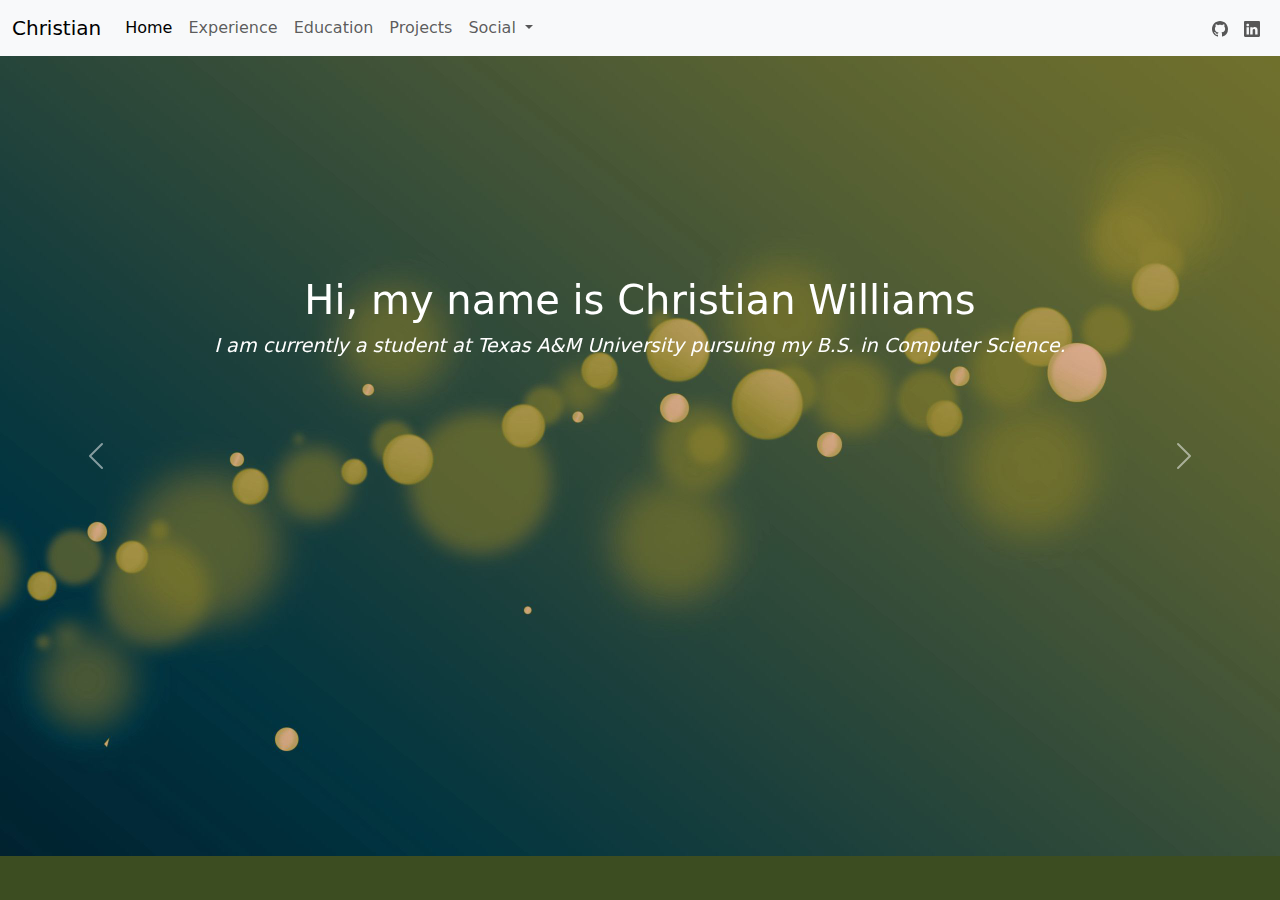
<file: view/index.html>
<!DOCTYPE html>
<html lang="en">
<head>
    <meta charset="UTF-8">
    <meta name="viewport" content="width=device-width, initial-scale=1.0">
    <title>Christian's Website</title>
    <!-- Boostrap Link & CSS Link-->
    <link href="https://cdn.jsdelivr.net/npm/bootstrap@5.3.3/dist/css/bootstrap.min.css" rel="stylesheet" integrity="sha384-QWTKZyjpPEjISv5WaRU9OFeRpok6YctnYmDr5pNlyT2bRjXh0JMhjY6hW+ALEwIH" crossorigin="anonymous">
    <link rel="stylesheet" href="../Public/css/style.css">
</head>
<body>
    <!--- Left Side Drop bar -->
    <nav class="navbar navbar-expand-lg bg-body-tertiary">
        <div class="container-fluid">
            <a class="navbar-brand" >Christian</a>
            <button class="navbar-toggler" type="button" data-bs-toggle="collapse" data-bs-target="#navbarNav" aria-controls="navbarNav" aria-expanded="false" aria-label="Toggle navigation">
                <span class="navbar-toggler-icon"></span>
            </button>
            <div class="collapse navbar-collapse" id="navbarNav">
                <ul class="navbar-nav me-auto mb-2 mb-lg-0">
                    <li class="nav-item">
                        <a class="nav-link active" aria-current="page" href="./index.html">Home</a>
                    </li>
                    <li class="nav-item">
                        <a class="nav-link" href="./experience.html">Experience</a>
                    </li>
                    <li class="nav-item">
                        <a class="nav-link" href="./education.html">Education</a>
                    </li>
                    <li class="nav-item">
                        <a class="nav-link" href="./projects.html">Projects</a>
                    </li>
                    <li class="nav-item dropdown">
                        <a class="nav-link dropdown-toggle" href="#" id="navbarDropdown" role="button" data-bs-toggle="dropdown" aria-expanded="false">
                            Social
                        </a>
                        <ul class="dropdown-menu" aria-labelledby="navbarDropdown">
                            <li><a class="dropdown-item" href="./contacts.html">Contact Me</a></li>

                        </ul>
                    </li>
                </ul>
    <!-- ---  Right Side Links ---- -->
                <ul class="navbar-nav ms-auto">
                    <li class="nav-item">
                        <a class="nav-link" href="https://github.com/Chlwilliams"><svg xmlns="http://www.w3.org/2000/svg" width="16" height="16" fill="currentColor" class="bi bi-github" viewBox="0 0 16 16">
                          <path d="M8 0C3.58 0 0 3.58 0 8c0 3.54 2.29 6.53 5.47 7.59.4.07.55-.17.55-.38 0-.19-.01-.82-.01-1.49-2.01.37-2.53-.49-2.69-.94-.09-.23-.48-.94-.82-1.13-.28-.15-.68-.52-.01-.53.63-.01 1.08.58 1.23.82.72 1.21 1.87.87 2.33.66.07-.52.28-.87.51-1.07-1.78-.2-3.64-.89-3.64-3.95 0-.87.31-1.59.82-2.15-.08-.2-.36-1.02.08-2.12 0 0 .67-.21 2.2.82.64-.18 1.32-.27 2-.27s1.36.09 2 .27c1.53-1.04 2.2-.82 2.2-.82.44 1.1.16 1.92.08 2.12.51.56.82 1.27.82 2.15 0 3.07-1.87 3.75-3.65 3.95.29.25.54.73.54 1.48 0 1.07-.01 1.93-.01 2.2 0 .21.15.46.55.38A8.01 8.01 0 0 0 16 8c0-4.42-3.58-8-8-8"/>
                        </svg></a>
                    </li>
                    <li class="nav-item">
                        <a class="nav-link" href="https://www.linkedin.com/in/christian-williams-3646a3217"><svg xmlns="http://www.w3.org/2000/svg" width="16" height="16" fill="currentColor" class="bi bi-linkedin" viewBox="0 0 16 16">
                          <path d="M0 1.146C0 .513.526 0 1.175 0h13.65C15.474 0 16 .513 16 1.146v13.708c0 .633-.526 1.146-1.175 1.146H1.175C.526 16 0 15.487 0 14.854zm4.943 12.248V6.169H2.542v7.225zm-1.2-8.212c.837 0 1.358-.554 1.358-1.248-.015-.709-.52-1.248-1.342-1.248S2.4 3.226 2.4 3.934c0 .694.521 1.248 1.327 1.248zm4.908 8.212V9.359c0-.216.016-.432.08-.586.173-.431.568-.878 1.232-.878.869 0 1.216.662 1.216 1.634v3.865h2.401V9.25c0-2.22-1.184-3.252-2.764-3.252-1.274 0-1.845.7-2.165 1.193v.025h-.016l.016-.025V6.169h-2.4c.03.678 0 7.225 0 7.225z"/>
                        </svg></a>
                    </li>
                </ul>
            </div>
        </div>
    </nav>

    <!-- Carousel Fade in -->
    <div id="carouselExampleFade" class="carousel slide carousel-fade">
        <div class="carousel-inner">
            <div class="carousel-item active">
                <img src="./pictures/olivetest.jpg" class="d-block w-100" alt="slide1">
                <div class="carousel-caption">
                    <h1>Hi, my name is Christian Williams</h1>
                    <p>I am currently a student at Texas A&M University pursuing my B.S. in Computer Science.</p>
                </div>
            </div>
            <div class="carousel-item">
                <img src="./pictures/olivetest.jpg" class="d-block w-100" alt="...">
                <div class="carousel-caption">
                    <h style="font-size: x-large; margin-left: 205px;">About me</h>
                    <section style="border-radius: 10px;">
                        <p>I am a versatile learner always ready to tackle a new challenge. With a passion for coding and Artificial Intelligence, I thrive in a problem-solving environment, utilizing my skills and knowledge to tackle problems efficiently. I am proficient in languages such as Python, Java, and Lua, and I am currently learning HTML, CSS, & JavaScript.</p>
                    </section>
                    <div class="container">
                        <div class="row">
                            <div class="col">
                                <video class="video-control" controls ><source src="./pictures/sample-5s.mp4" type="video/mp4"></video>
                            </div>
                    </div>
                    </div>
                    <section class="test">
                        <img class="cat" src="./pictures/cat1.jpg" alt="cat image">
                    </section>
                </div>
            </div>
        </div>
        <button class="carousel-control-prev" type="button" data-bs-target="#carouselExampleFade" data-bs-slide="prev">
            <span class="carousel-control-prev-icon" aria-hidden="true"></span>
            <span class="visually-hidden">Previous</span>
        </button>
        <button class="carousel-control-next" type="button" data-bs-target="#carouselExampleFade" data-bs-slide="next">
            <span class="carousel-control-next-icon" aria-hidden="true"></span>
            <span class="visually-hidden">Next</span>
        </button>
    </div>
       <!-- --- ------- --- ---  -->
    <!-- Bootstrap link-->
    <script src="https://cdn.jsdelivr.net/npm/bootstrap@5.3.3/dist/js/bootstrap.bundle.min.js" integrity="sha384-YvpcrYf0tY3lHB60NNkmXc5s9fDVZLESaAA55NDzOxhy9GkcIdslK1eN7N6jIeHz" crossorigin="anonymous"></script>
</body>
</html>
</file>
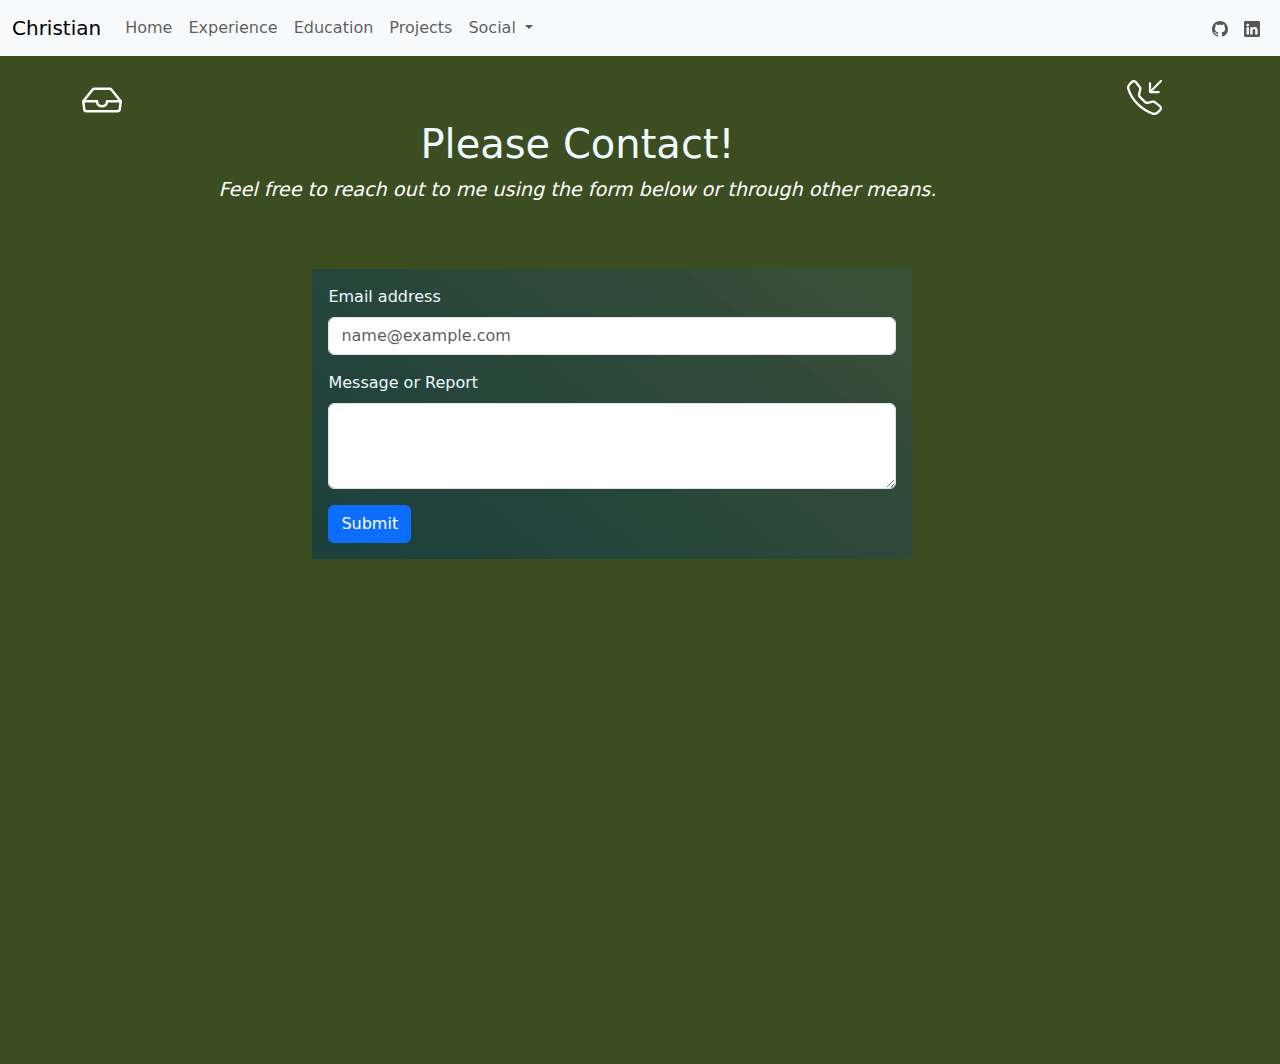
<file: view/contacts.html>
<!DOCTYPE html>
<html lang="en">
<head>
    <meta charset="UTF-8">
    <meta name="viewport" content="width=device-width, initial-scale=1.0">
    <title>Christian's Website</title>
    <!-- Boostrap Link & CSS Link-->
    <link href="https://cdn.jsdelivr.net/npm/bootstrap@5.3.3/dist/css/bootstrap.min.css" rel="stylesheet" integrity="sha384-QWTKZyjpPEjISv5WaRU9OFeRpok6YctnYmDr5pNlyT2bRjXh0JMhjY6hW+ALEwIH" crossorigin="anonymous">
    <link rel="stylesheet" href="../Public/css/style.css">
</head>
<body>
    <!--- Left Side Drop bar -->
    <nav class="navbar navbar-expand-lg bg-body-tertiary">
        <div class="container-fluid">
            <a class="navbar-brand" >Christian</a>
            <button class="navbar-toggler" type="button" data-bs-toggle="collapse" data-bs-target="#navbarNav" aria-controls="navbarNav" aria-expanded="false" aria-label="Toggle navigation">
                <span class="navbar-toggler-icon"></span>
            </button>
            <div class="collapse navbar-collapse" id="navbarNav">
                <ul class="navbar-nav me-auto mb-2 mb-lg-0">
                    <li class="nav-item">
                        <a class="nav-link" aria-current="page" href="./index.html">Home</a>
                    </li>
                    <li class="nav-item">
                        <a class="nav-link" href="./experience.html">Experience</a>
                    </li>
                    <li class="nav-item">
                        <a class="nav-link" href="./education.html">Education</a>
                    </li>
                    <li class="nav-item">
                        <a class="nav-link" href="./projects.html">Projects</a>
                    </li>
                    <li class="nav-item dropdown">
                        <a class="nav-link dropdown-toggle" href="#" id="navbarDropdown" role="button" data-bs-toggle="dropdown" aria-expanded="false">
                            Social
                        </a>
                        <ul class="dropdown-menu" aria-labelledby="navbarDropdown">
                            <li><a class="dropdown-item" href="./contacts.html">Contact Me</a></li>

                        </ul>
                    </li>
                </ul>
    <!-- ---  Right Side Links ---- -->
                <ul class="navbar-nav ms-auto">
                    <li class="nav-item">
                        <a class="nav-link" href="https://github.com/Chlwilliams"><svg xmlns="http://www.w3.org/2000/svg" width="16" height="16" fill="currentColor" class="bi bi-github" viewBox="0 0 16 16">
                          <path d="M8 0C3.58 0 0 3.58 0 8c0 3.54 2.29 6.53 5.47 7.59.4.07.55-.17.55-.38 0-.19-.01-.82-.01-1.49-2.01.37-2.53-.49-2.69-.94-.09-.23-.48-.94-.82-1.13-.28-.15-.68-.52-.01-.53.63-.01 1.08.58 1.23.82.72 1.21 1.87.87 2.33.66.07-.52.28-.87.51-1.07-1.78-.2-3.64-.89-3.64-3.95 0-.87.31-1.59.82-2.15-.08-.2-.36-1.02.08-2.12 0 0 .67-.21 2.2.82.64-.18 1.32-.27 2-.27s1.36.09 2 .27c1.53-1.04 2.2-.82 2.2-.82.44 1.1.16 1.92.08 2.12.51.56.82 1.27.82 2.15 0 3.07-1.87 3.75-3.65 3.95.29.25.54.73.54 1.48 0 1.07-.01 1.93-.01 2.2 0 .21.15.46.55.38A8.01 8.01 0 0 0 16 8c0-4.42-3.58-8-8-8"/>
                        </svg></a>
                    </li>
                    <li class="nav-item">
                        <a class="nav-link" href="https://www.linkedin.com/in/christian-williams-3646a3217"><svg xmlns="http://www.w3.org/2000/svg" width="16" height="16" fill="currentColor" class="bi bi-linkedin" viewBox="0 0 16 16">
                          <path d="M0 1.146C0 .513.526 0 1.175 0h13.65C15.474 0 16 .513 16 1.146v13.708c0 .633-.526 1.146-1.175 1.146H1.175C.526 16 0 15.487 0 14.854zm4.943 12.248V6.169H2.542v7.225zm-1.2-8.212c.837 0 1.358-.554 1.358-1.248-.015-.709-.52-1.248-1.342-1.248S2.4 3.226 2.4 3.934c0 .694.521 1.248 1.327 1.248zm4.908 8.212V9.359c0-.216.016-.432.08-.586.173-.431.568-.878 1.232-.878.869 0 1.216.662 1.216 1.634v3.865h2.401V9.25c0-2.22-1.184-3.252-2.764-3.252-1.274 0-1.845.7-2.165 1.193v.025h-.016l.016-.025V6.169h-2.4c.03.678 0 7.225 0 7.225z"/>
                        </svg></a>
                    </li>
                </ul>
            </div>
        </div>
    </nav>
    <!-- Phone Icons -->
     <br>
     <div class="container">
        <div class="row">
            <div class="col-3 col-md-11">
                <svg xmlns="http://www.w3.org/2000/svg" width="40" height="40" fill="white" class="bi bi-inbox" viewBox="0 0 16 16">
                    <path d="M4.98 4a.5.5 0 0 0-.39.188L1.54 8H6a.5.5 0 0 1 .5.5 1.5 1.5 0 1 0 3 0A.5.5 0 0 1 10 8h4.46l-3.05-3.812A.5.5 0 0 0 11.02 4zm9.954 5H10.45a2.5 2.5 0 0 1-4.9 0H1.066l.32 2.562a.5.5 0 0 0 .497.438h12.234a.5.5 0 0 0 .496-.438zM3.809 3.563A1.5 1.5 0 0 1 4.981 3h6.038a1.5 1.5 0 0 1 1.172.563l3.7 4.625a.5.5 0 0 1 .105.374l-.39 3.124A1.5 1.5 0 0 1 14.117 13H1.883a1.5 1.5 0 0 1-1.489-1.314l-.39-3.124a.5.5 0 0 1 .106-.374z"/>
                  </svg>
            </div>
            <div class="col-2 col-md-1">
                <svg xmlns="http://www.w3.org/2000/svg" width="35" height="35" fill="white" class="bi bi-telephone-inbound" viewBox="0 0 16 16">
                    <path d="M15.854.146a.5.5 0 0 1 0 .708L11.707 5H14.5a.5.5 0 0 1 0 1h-4a.5.5 0 0 1-.5-.5v-4a.5.5 0 0 1 1 0v2.793L15.146.146a.5.5 0 0 1 .708 0m-12.2 1.182a.678.678 0 0 0-1.015-.063L1.605 2.3c-.483.484-.661 1.169-.45 1.77a17.6 17.6 0 0 0 4.168 6.608 17.6 17.6 0 0 0 6.608 4.168c.601.211 1.286.033 1.77-.45l1.034-1.034a.678.678 0 0 0-.063-1.015l-2.307-1.794a.68.68 0 0 0-.58-.122l-2.19.547a1.75 1.75 0 0 1-1.657-.459L5.482 8.062a1.75 1.75 0 0 1-.46-1.657l.548-2.19a.68.68 0 0 0-.122-.58zM1.884.511a1.745 1.745 0 0 1 2.612.163L6.29 2.98c.329.423.445.974.315 1.494l-.547 2.19a.68.68 0 0 0 .178.643l2.457 2.457a.68.68 0 0 0 .644.178l2.189-.547a1.75 1.75 0 0 1 1.494.315l2.306 1.794c.829.645.905 1.87.163 2.611l-1.034 1.034c-.74.74-1.846 1.065-2.877.702a18.6 18.6 0 0 1-7.01-4.42 18.6 18.6 0 0 1-4.42-7.009c-.362-1.03-.037-2.137.703-2.877z"/>
                  </svg>

        </div>
     </div>
     <div class = "containers">
        <div class="row">
            <div class="col">
                <h1 class="text-center" style="color: aliceblue; margin-right: 125px;">Please Contact!</h1>
            </div>
        </div>
        <div class="row">
            <div class="col">
                <p class="text-center" style="margin-right: 125px; color: white;">Feel free to reach out to me using the form below or through other means.</p>
            </div>
        </div>
    </div>

     <!-- ---------- -->
     <br>
     <br>
     <!-- Contact Form -->
    <div class="container">
        <div class="col-9 contactform p-3">
            <div class="row">
                <div class="mb-3">
                    <label for="exampleFormControlInput1" class="form-label" style="color: aliceblue;">Email address</label>
                    <input type="email" class="form-control" id="exampleFormControlInput1" placeholder="name@example.com">
                </div>
            </div>
            <div class="row">
                <div class="mb-3">
                    <label for="exampleFormControlTextarea1" class="form-label" style="color: aliceblue;">Message or Report</label>
                    <textarea class="form-control" id="exampleFormControlTextarea1" rows="3"></textarea>
                </div>
            </div>
                <button type="submit" class="btn btn-primary" >Submit</button>
            </div>
        </div>
        <br>
        <br>
            <div class="maploc">
                <div>  
                    <div class="col-6 col-md-3">
                    <iframe src="https://www.google.com/maps/embed?pb=!1m18!1m12!1m3!1d18906.129712753736!2d6.722624160288201!3d60.12672284414915!2m3!1f0!2f0!3f0!3m2!1i1024!2i768!4f13.1!3m3!1m2!1s0x463e997b1b6fc09d%3A0x6ee05405ec78a692!2sJ%C4%99zyk%20trola!5e0!3m2!1spl!2spl!4v1672239918130!5m2!1spl!2spl" width="600" height="450" style="border:0;" allowfullscreen="" loading="lazy" referrerpolicy="no-referrer-when-downgrade"></iframe>
                    </div>
                </div>
            </div>
        </div>
     <!-- ------------ -->
      
    
    <!-- Bootstrap link-->
    <script src="https://cdn.jsdelivr.net/npm/bootstrap@5.3.3/dist/js/bootstrap.bundle.min.js" integrity="sha384-YvpcrYf0tY3lHB60NNkmXc5s9fDVZLESaAA55NDzOxhy9GkcIdslK1eN7N6jIeHz" crossorigin="anonymous"></script>
</body>
</html>
</file>
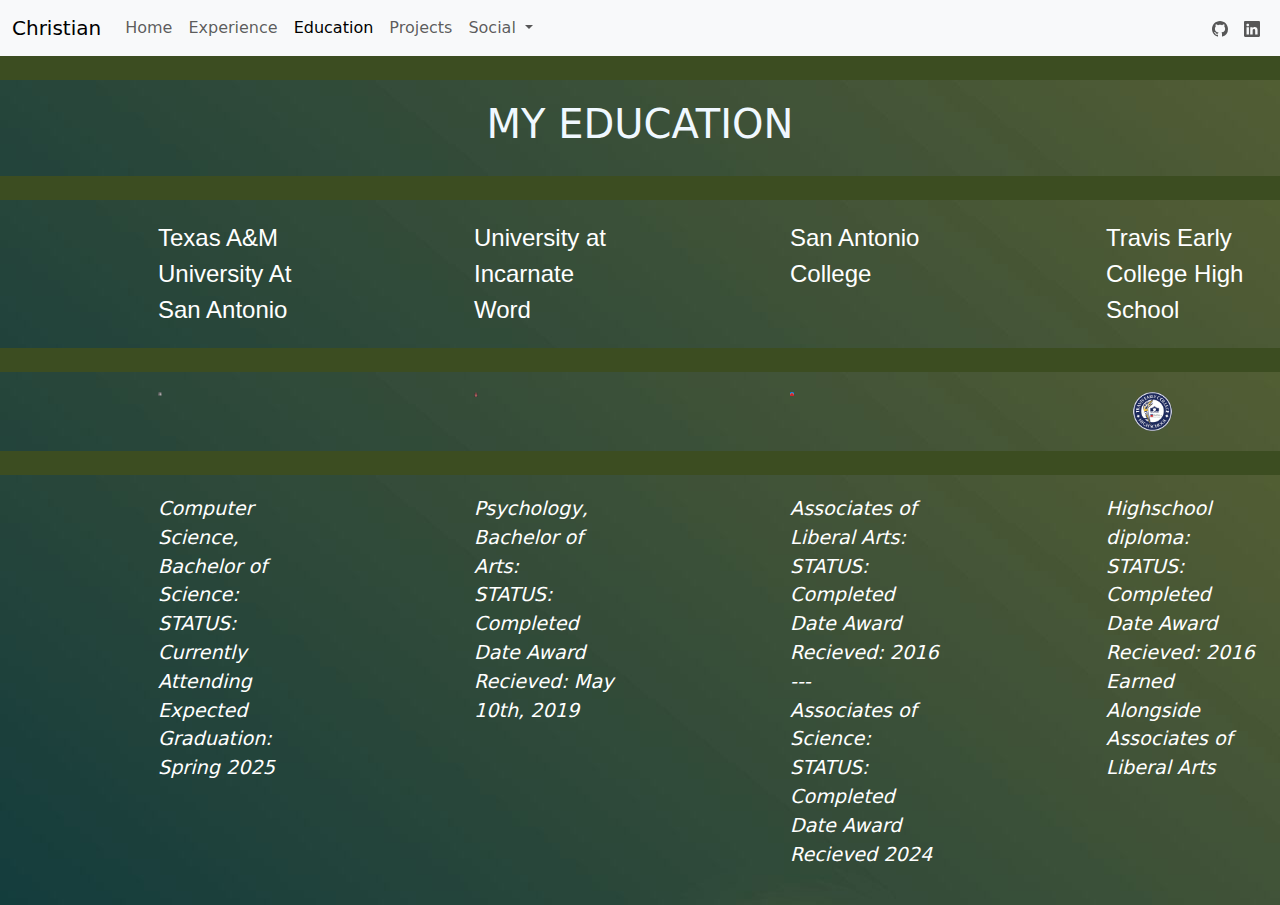
<file: view/education.html>
<!DOCTYPE html>
<html lang="en">
<head>
    <meta charset="UTF-8">
    <meta name="viewport" content="width=device-width, initial-scale=1.0">
    <title>Christian's Website</title>
    <!-- Boostrap Link & CSS Link-->
    <link href="https://cdn.jsdelivr.net/npm/bootstrap@5.3.3/dist/css/bootstrap.min.css" rel="stylesheet" integrity="sha384-QWTKZyjpPEjISv5WaRU9OFeRpok6YctnYmDr5pNlyT2bRjXh0JMhjY6hW+ALEwIH" crossorigin="anonymous">
    <link rel="stylesheet" href="../Public/css/style.css">
    <style>
        .containers{
            background-image: url("../view/pictures/olivetest.jpg");
            padding: 20px;
        }
    </style>
</head>
<body>
<!--- Left Side Drop bar -->
    <nav class="navbar navbar-expand-lg bg-body-tertiary">
        <div class="container-fluid">
            <a class="navbar-brand" >Christian</a>
            <button class="navbar-toggler" type="button" data-bs-toggle="collapse" data-bs-target="#navbarNav" aria-controls="navbarNav" aria-expanded="false" aria-label="Toggle navigation">
                <span class="navbar-toggler-icon"></span>
            </button>
            <div class="collapse navbar-collapse" id="navbarNav">
                <ul class="navbar-nav me-auto mb-2 mb-lg-0">
                    <li class="nav-item">
                        <a class="nav-link" aria-current="page" href="./index.html">Home</a>
                    </li>
                    <li class="nav-item">
                        <a class="nav-link" href="./experience.html">Experience</a>
                    </li>
                    <li class="nav-item">
                        <a class="nav-link active" href="./education.html">Education</a>
                    </li>
                    <li class="nav-item">
                        <a class="nav-link" href="./projects.html">Projects</a>
                    </li>
                    <li class="nav-item dropdown">
                        <a class="nav-link dropdown-toggle" href="#" id="navbarDropdown" role="button" data-bs-toggle="dropdown" aria-expanded="false">
                            Social
                        </a>
                        <ul class="dropdown-menu" aria-labelledby="navbarDropdown">
                            <li><a class="dropdown-item" href="./contacts.html">Contact Me</a></li>

                        </ul>
                    </li>
                </ul>
    <!-- ---  Right Side Links ---- -->
                <ul class="navbar-nav ms-auto">
                    <li class="nav-item">
                        <a class="nav-link" href="https://github.com/Chlwilliams"><svg xmlns="http://www.w3.org/2000/svg" width="16" height="16" fill="currentColor" class="bi bi-github" viewBox="0 0 16 16">
                          <path d="M8 0C3.58 0 0 3.58 0 8c0 3.54 2.29 6.53 5.47 7.59.4.07.55-.17.55-.38 0-.19-.01-.82-.01-1.49-2.01.37-2.53-.49-2.69-.94-.09-.23-.48-.94-.82-1.13-.28-.15-.68-.52-.01-.53.63-.01 1.08.58 1.23.82.72 1.21 1.87.87 2.33.66.07-.52.28-.87.51-1.07-1.78-.2-3.64-.89-3.64-3.95 0-.87.31-1.59.82-2.15-.08-.2-.36-1.02.08-2.12 0 0 .67-.21 2.2.82.64-.18 1.32-.27 2-.27s1.36.09 2 .27c1.53-1.04 2.2-.82 2.2-.82.44 1.1.16 1.92.08 2.12.51.56.82 1.27.82 2.15 0 3.07-1.87 3.75-3.65 3.95.29.25.54.73.54 1.48 0 1.07-.01 1.93-.01 2.2 0 .21.15.46.55.38A8.01 8.01 0 0 0 16 8c0-4.42-3.58-8-8-8"/>
                        </svg></a>
                    </li>
                    <li class="nav-item">
                        <a class="nav-link" href="https://www.linkedin.com/in/christian-williams-3646a3217"><svg xmlns="http://www.w3.org/2000/svg" width="16" height="16" fill="currentColor" class="bi bi-linkedin" viewBox="0 0 16 16">
                          <path d="M0 1.146C0 .513.526 0 1.175 0h13.65C15.474 0 16 .513 16 1.146v13.708c0 .633-.526 1.146-1.175 1.146H1.175C.526 16 0 15.487 0 14.854zm4.943 12.248V6.169H2.542v7.225zm-1.2-8.212c.837 0 1.358-.554 1.358-1.248-.015-.709-.52-1.248-1.342-1.248S2.4 3.226 2.4 3.934c0 .694.521 1.248 1.327 1.248zm4.908 8.212V9.359c0-.216.016-.432.08-.586.173-.431.568-.878 1.232-.878.869 0 1.216.662 1.216 1.634v3.865h2.401V9.25c0-2.22-1.184-3.252-2.764-3.252-1.274 0-1.845.7-2.165 1.193v.025h-.016l.016-.025V6.169h-2.4c.03.678 0 7.225 0 7.225z"/>
                        </svg></a>
                    </li>
                </ul>
            </div>
        </div>
    </nav>
    <br>

    <div class = "containers">
        <div class="row">
            <div class="col">
                <h1 class="text-center" style="color: aliceblue;">MY EDUCATION</h1>
            </div>
        </div>
    </div>

    <br>

    <!-- Header for School  -->
    <div class = "containers">
        <div class="row">
            <div class="col-3 moveColumn">
                <h class="center-heading" style="color: white; font-size: x-large;">Texas A&M University At San Antonio</h>
            </div>
            <div class="col-3 moveColumn">
                <h class="center-heading" style="color: white; font-size: x-large;">University at Incarnate Word</h>
            </div>
            <div class="col-3 moveColumn">
                <h class="center-heading" style="color: white; font-size: x-large;">San Antonio College</h>
            </div>
            <div class="col-3 moveColumn">
                <h class="center-heading" style="color: white; font-size: x-large;">Travis Early College High School</h>
            </div>
        </div>

    </div>
    <br>
    <!--  School Images -->
    <div class = "containers">
        <div class="row">
            <div class="col-3 moveColumn">
                <img src="./pictures/tamusa.png" class="d-block w-100 imageMove" alt="slide1">
            </div>
            <div class="col-3 moveColumn">
                <img src="./pictures/UIW_LOGO.png" class="d-block w-100 imageMove" alt="slide1">
            </div>
            <div class="col-3 moveColumn">
                <img src="./pictures/sac1_logo.png" class="d-block w-100 imageMove" alt="slide1">
            </div>
            <div class="col-3">
                <img src="./pictures/HS_LOGO.png" class="d-block w-75 imageMove" style="margin-left: 150px;" alt="slide1">
            </div>
        </div>
    </div>
    <br>
    <!-- Description of School -->
    <div class = "containers">
        <div class="row">
            <div class="col-3 moveColumn">
                <p style="color: white;">Computer Science, Bachelor of Science: <br> STATUS: Currently Attending <br> Expected Graduation: Spring 2025 </p>
            </div>
            <div class="col-3 moveColumn">
                <p style="color: white;">Psychology, Bachelor of Arts: <br> STATUS: Completed <br> Date Award Recieved: May 10th, 2019 </p>
            </div>
            <div class="col-3 moveColumn">
                <p style="color: white;">Associates of Liberal Arts: <br> STATUS: Completed <br> Date Award Recieved: 2016 <br> --- <br> Associates of Science: <br> STATUS: Completed <br> Date Award Recieved 2024</p>
            </div>
            <div class="col-3 moveColumn">
                <p style="color: white;">Highschool diploma: <br> STATUS: Completed <br> Date Award Recieved: 2016 <br> Earned Alongside Associates of Liberal Arts</p>
            </div>
        </div>

    <!-- Bootstrap link-->
    <script src="https://cdn.jsdelivr.net/npm/bootstrap@5.3.3/dist/js/bootstrap.bundle.min.js" integrity="sha384-YvpcrYf0tY3lHB60NNkmXc5s9fDVZLESaAA55NDzOxhy9GkcIdslK1eN7N6jIeHz" crossorigin="anonymous"></script>
</body>
</html>
</file>
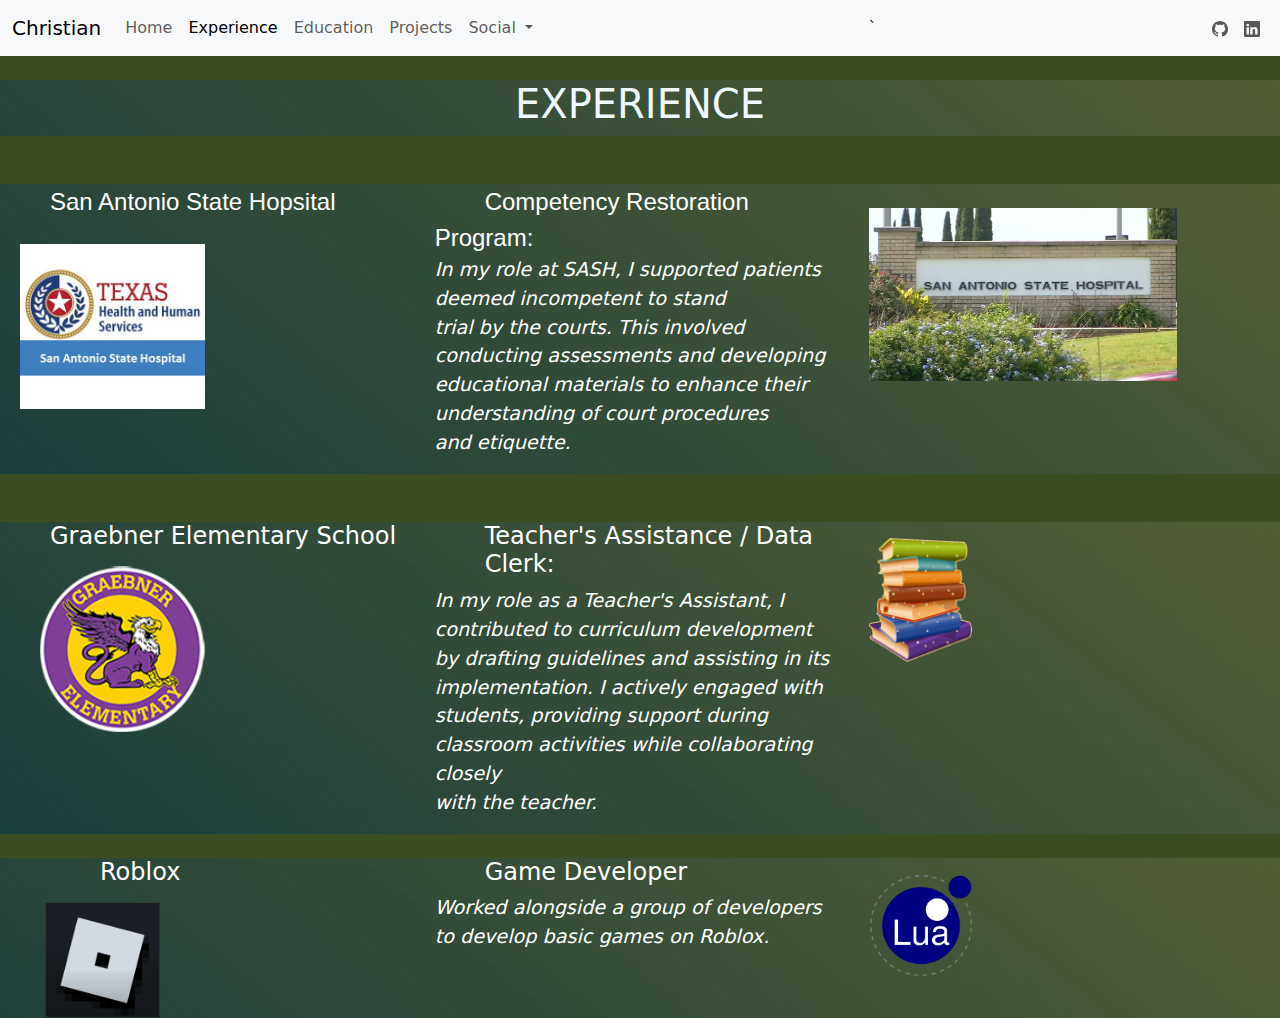
<file: view/experience.html>
<!DOCTYPE html>
<html lang="en">
<head>
    <meta charset="UTF-8">
    <meta name="viewport" content="width=device-width, initial-scale=1.0">
    <title>Christian's Website</title>
    <!-- Boostrap Link & CSS Link-->
    <link href="https://cdn.jsdelivr.net/npm/bootstrap@5.3.3/dist/css/bootstrap.min.css" rel="stylesheet" integrity="sha384-QWTKZyjpPEjISv5WaRU9OFeRpok6YctnYmDr5pNlyT2bRjXh0JMhjY6hW+ALEwIH" crossorigin="anonymous">
    <link rel="stylesheet" href="../Public/css/style.css">


</head>
<body>
    <!--- Left Side Drop bar ------->
    <nav class="navbar navbar-expand-lg bg-body-tertiary">
        <div class="container-fluid">
            <a class="navbar-brand" >Christian</a>
            <button class="navbar-toggler" type="button" data-bs-toggle="collapse" data-bs-target="#navbarNav" aria-controls="navbarNav" aria-expanded="false" aria-label="Toggle navigation">
                <span class="navbar-toggler-icon"></span>
            </button>
            <div class="collapse navbar-collapse" id="navbarNav">
                <ul class="navbar-nav me-auto mb-2 mb-lg-0">
                    <li class="nav-item">
                        <a class="nav-link" aria-current="page" href="./index.html">Home</a>
                    </li>
                    <li class="nav-item">
                        <a class="nav-link active" href="./experience.html">Experience</a>
                    </li>
                    <li class="nav-item">
                        <a class="nav-link" href="./education.html">Education</a>
                    </li>
                    <li class="nav-item">
                        <a class="nav-link" href="./projects.html">Projects</a>
                    </li>
                    <li class="nav-item dropdown">
                        <a class="nav-link dropdown-toggle" href="#" id="navbarDropdown" role="button" data-bs-toggle="dropdown" aria-expanded="false">
                            Social
                        </a>
                        <ul class="dropdown-menu" aria-labelledby="navbarDropdown">
                            <li><a class="dropdown-item" href="./contacts.html">Contact Me</a></li>

                        </ul>
                    </li>
                </ul>`
    <!-- ---  Right Side Links ---- -->
                <ul class="navbar-nav ms-auto">
                    <li class="nav-item">
                        <a class="nav-link" href="https://github.com/Chlwilliams"><svg xmlns="http://www.w3.org/2000/svg" width="16" height="16" fill="currentColor" class="bi bi-github" viewBox="0 0 16 16">
                          <path d="M8 0C3.58 0 0 3.58 0 8c0 3.54 2.29 6.53 5.47 7.59.4.07.55-.17.55-.38 0-.19-.01-.82-.01-1.49-2.01.37-2.53-.49-2.69-.94-.09-.23-.48-.94-.82-1.13-.28-.15-.68-.52-.01-.53.63-.01 1.08.58 1.23.82.72 1.21 1.87.87 2.33.66.07-.52.28-.87.51-1.07-1.78-.2-3.64-.89-3.64-3.95 0-.87.31-1.59.82-2.15-.08-.2-.36-1.02.08-2.12 0 0 .67-.21 2.2.82.64-.18 1.32-.27 2-.27s1.36.09 2 .27c1.53-1.04 2.2-.82 2.2-.82.44 1.1.16 1.92.08 2.12.51.56.82 1.27.82 2.15 0 3.07-1.87 3.75-3.65 3.95.29.25.54.73.54 1.48 0 1.07-.01 1.93-.01 2.2 0 .21.15.46.55.38A8.01 8.01 0 0 0 16 8c0-4.42-3.58-8-8-8"/>
                        </svg></a>
                    </li>
                    <li class="nav-item">
                        <a class="nav-link" href="https://www.linkedin.com/in/christian-williams-3646a3217"><svg xmlns="http://www.w3.org/2000/svg" width="16" height="16" fill="currentColor" class="bi bi-linkedin" viewBox="0 0 16 16">
                          <path d="M0 1.146C0 .513.526 0 1.175 0h13.65C15.474 0 16 .513 16 1.146v13.708c0 .633-.526 1.146-1.175 1.146H1.175C.526 16 0 15.487 0 14.854zm4.943 12.248V6.169H2.542v7.225zm-1.2-8.212c.837 0 1.358-.554 1.358-1.248-.015-.709-.52-1.248-1.342-1.248S2.4 3.226 2.4 3.934c0 .694.521 1.248 1.327 1.248zm4.908 8.212V9.359c0-.216.016-.432.08-.586.173-.431.568-.878 1.232-.878.869 0 1.216.662 1.216 1.634v3.865h2.401V9.25c0-2.22-1.184-3.252-2.764-3.252-1.274 0-1.845.7-2.165 1.193v.025h-.016l.016-.025V6.169h-2.4c.03.678 0 7.225 0 7.225z"/>
                        </svg></a>
                    </li>
                </ul>
            </div>
        </div>
    </nav>
    <!----------------------------------->

    <br>

    <div class = "containers">
        <div class="row" style="background-image: url(./pictures/olivetest.jpg);">
            <div class="col">
                <h1 class="text-center" style="color: aliceblue;">EXPERIENCE</h1>
            </div>
        </div>
    </div>
    <br>
    <br>

    <div class = "containers">
        <div class="row" style="background-image: url(./pictures/olivetest.jpg);">
            <div class="col-4">
                <h style="font-size: x-large; padding-left: 50px; color: white;">San Antonio State Hopsital</h>
                <br>
                <br>
                <img src="./pictures/R.jpeg"class="d-block w-50" alt="slide1" style="padding-left: 20px;">
            </div>
            <div class="col-4">
                <h style= "color: white; font-size: x-large; padding-left: 50px;">Competency Restoration Program:</h>
                <p style="color: white; font-size: larger;">In my role at SASH, I supported patients deemed incompetent to stand <br>
                    trial by the courts. This involved conducting assessments and developing <br> educational
                      materials to enhance their understanding of court procedures <br>
                      and etiquette.  </p>

            </div>
            <div class="col-4 mt-4">
                <img src="./pictures/hospital.jpg"class="d-block w-75" alt="Hopsital">
            </div>
        </div>
        <br>
        <div class="row mt-4" style="background-image: url(./pictures/olivetest.jpg);">
            <div class="col-4">
                <h1 style="font-size: x-large; padding-left: 50px; color: white;">Graebner Elementary School</h1>
                <img src="./pictures/school-logo.png" class="d-block w-50 mt-3" alt="school" style="padding-left: 40px;">
            </div>
            <div class="col-4">
                <h2 style="color: white; font-size: x-large; padding-left: 50px;">Teacher's Assistance / Data Clerk:</h2>
                <p style="color: white; font-size: larger;">In my role as a Teacher's Assistant, I contributed to curriculum development <br>
                     by drafting guidelines and assisting in its implementation. I actively engaged with <br>
                     students, providing support during classroom activities while collaborating closely <br>
                      with the teacher.</p>
            </div>
            <div class="col-4">
                <img src="./pictures/booksgif.gif" class="d-block w-25 mt-3" alt="school">
            </div>
        </div>
        
        <div class="row mt-4" style="background-image: url(./pictures/olivetest.jpg);">
            <div class="col-4">
                <h1 style="font-size: x-large; padding-left: 100px; color: white;">Roblox</h1>
                <img src="./pictures/roblox-icon.jpeg" class="d-block w-50 mt-3" alt="roblox">
            </div>
            <div class="col-4">
                <h2 style="color: white; font-size: x-large; padding-left: 50px;">Game Developer</h2>
                <p style="color: white; font-size: larger;">Worked alongside a group of developers to develop basic games on Roblox.</p>
            </div>
            <div class="col-4">
                <img src="./pictures/lualogo.png" class="d-block w-25 mt-3" alt="school">
            </div>
        </div>

        








    
    <!-- Bootstrap link-->
    <script src="https://cdn.jsdelivr.net/npm/bootstrap@5.3.3/dist/js/bootstrap.bundle.min.js" integrity="sha384-YvpcrYf0tY3lHB60NNkmXc5s9fDVZLESaAA55NDzOxhy9GkcIdslK1eN7N6jIeHz" crossorigin="anonymous"></script>
</body>
</html>
</file>
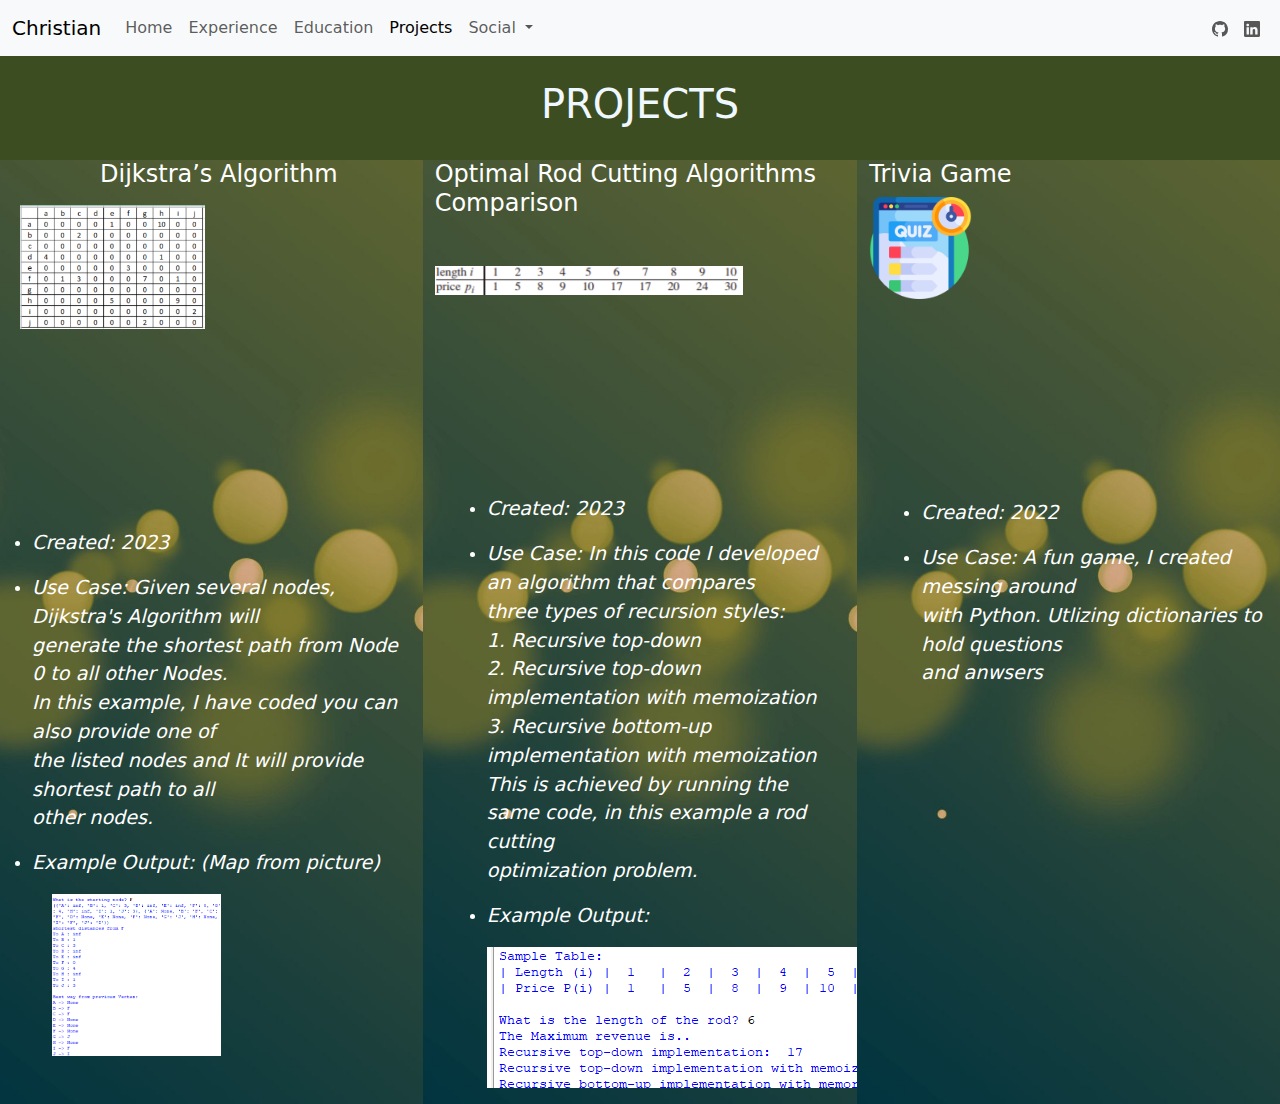
<file: view/projects.html>
<!DOCTYPE html>
<html lang="en">
<head>
    <meta charset="UTF-8">
    <meta name="viewport" content="width=device-width, initial-scale=1.0">
    <title>Christian's Website</title>
    <!-- Boostrap Link & CSS Link-->
    <link href="https://cdn.jsdelivr.net/npm/bootstrap@5.3.3/dist/css/bootstrap.min.css" rel="stylesheet" integrity="sha384-QWTKZyjpPEjISv5WaRU9OFeRpok6YctnYmDr5pNlyT2bRjXh0JMhjY6hW+ALEwIH" crossorigin="anonymous">
    <link rel="stylesheet" href="../Public/css/style.css">
    <style>
        p{
            color:white;
            font-size: larger;
        }
        li{
            color: white;
        }
        .col-4{
            background-image: url("./pictures/olivetest.jpg");
            background-size: cover;
            background-position: center;

        }
    </style>
</head>
<body>
    <!--- Left Side Drop bar -->
    <nav class="navbar navbar-expand-lg bg-body-tertiary">
        <div class="container-fluid">
            <a class="navbar-brand" >Christian</a>
            <button class="navbar-toggler" type="button" data-bs-toggle="collapse" data-bs-target="#navbarNav" aria-controls="navbarNav" aria-expanded="false" aria-label="Toggle navigation">
                <span class="navbar-toggler-icon"></span>
            </button>
            <div class="collapse navbar-collapse" id="navbarNav">
                <ul class="navbar-nav me-auto mb-2 mb-lg-0">
                    <li class="nav-item">
                        <a class="nav-link" aria-current="page" href="./index.html">Home</a>
                    </li>
                    <li class="nav-item">
                        <a class="nav-link" href="./experience.html">Experience</a>
                    </li>
                    <li class="nav-item">
                        <a class="nav-link" href="./education.html">Education</a>
                    </li>
                    <li class="nav-item">
                        <a class="nav-link active" href="./projects.html">Projects</a>
                    </li>
                    <li class="nav-item dropdown">
                        <a class="nav-link dropdown-toggle" href="#" id="navbarDropdown" role="button" data-bs-toggle="dropdown" aria-expanded="false">
                            Social
                        </a>
                        <ul class="dropdown-menu" aria-labelledby="navbarDropdown">
                            <li><a class="dropdown-item" href="./contacts.html">Contact Me</a></li>

                        </ul>
                    </li>
                </ul>
    <!-- ---  Right Side Links ---- -->
                <ul class="navbar-nav ms-auto">
                    <li class="nav-item">
                        <a class="nav-link" href="https://github.com/Chlwilliams"><svg xmlns="http://www.w3.org/2000/svg" width="16" height="16" fill="currentColor" class="bi bi-github" viewBox="0 0 16 16">
                          <path d="M8 0C3.58 0 0 3.58 0 8c0 3.54 2.29 6.53 5.47 7.59.4.07.55-.17.55-.38 0-.19-.01-.82-.01-1.49-2.01.37-2.53-.49-2.69-.94-.09-.23-.48-.94-.82-1.13-.28-.15-.68-.52-.01-.53.63-.01 1.08.58 1.23.82.72 1.21 1.87.87 2.33.66.07-.52.28-.87.51-1.07-1.78-.2-3.64-.89-3.64-3.95 0-.87.31-1.59.82-2.15-.08-.2-.36-1.02.08-2.12 0 0 .67-.21 2.2.82.64-.18 1.32-.27 2-.27s1.36.09 2 .27c1.53-1.04 2.2-.82 2.2-.82.44 1.1.16 1.92.08 2.12.51.56.82 1.27.82 2.15 0 3.07-1.87 3.75-3.65 3.95.29.25.54.73.54 1.48 0 1.07-.01 1.93-.01 2.2 0 .21.15.46.55.38A8.01 8.01 0 0 0 16 8c0-4.42-3.58-8-8-8"/>
                        </svg></a>
                    </li>
                    <li class="nav-item">
                        <a class="nav-link" href="https://www.linkedin.com/in/christian-williams-3646a3217"><svg xmlns="http://www.w3.org/2000/svg" width="16" height="16" fill="currentColor" class="bi bi-linkedin" viewBox="0 0 16 16">
                          <path d="M0 1.146C0 .513.526 0 1.175 0h13.65C15.474 0 16 .513 16 1.146v13.708c0 .633-.526 1.146-1.175 1.146H1.175C.526 16 0 15.487 0 14.854zm4.943 12.248V6.169H2.542v7.225zm-1.2-8.212c.837 0 1.358-.554 1.358-1.248-.015-.709-.52-1.248-1.342-1.248S2.4 3.226 2.4 3.934c0 .694.521 1.248 1.327 1.248zm4.908 8.212V9.359c0-.216.016-.432.08-.586.173-.431.568-.878 1.232-.878.869 0 1.216.662 1.216 1.634v3.865h2.401V9.25c0-2.22-1.184-3.252-2.764-3.252-1.274 0-1.845.7-2.165 1.193v.025h-.016l.016-.025V6.169h-2.4c.03.678 0 7.225 0 7.225z"/>
                        </svg></a>
                    </li>
                </ul>
            </div>
        </div>
    </nav>
    <br>
    <div class = "containers">
        <div class="row">
            <div class="col">
                <h1 class="text-center" style="color: aliceblue;">PROJECTS</h1>
            </div>
        </div>
        <div class="row mt-4">
            <div class="col-4">
                <h1 style="font-size: x-large; padding-left: 100px; color: white;">Dijkstra’s Algorithm</h1>
                <img src ="./pictures/djkstra.png" class="d-block w-50 mt-3" alt="djkstra" style="padding-left: 20px;"> 
                <div class="content-container"></div>
                <ul>
                    <li>
                        <p> Created: 2023</p>
                    </li>
                    <li>
                        <p> Use Case: Given several nodes, Dijkstra's Algorithm will <br>
                            generate the shortest path from Node 0 to all other Nodes. <br>
                            In this example, I have coded you can also provide one of <br>
                            the listed nodes and It will provide shortest path to all <br>
                            other nodes.</p>
                    </li>
                    <li>
                        <p> Example Output: (Map from picture)</p>
                    </li>
                    <img src ="./pictures/output1.png" class="d-block w-50 mt-3" alt="djkstra" style="padding-left: 20px;"> 
                </ul>
            </div>
            <div class="col-4">
                <h1 style="font-size: x-large; color: white;">Optimal Rod Cutting Algorithms Comparison</h1>
                <img src="./pictures/cutrod.png" class="d-block w-75 mt-5" alt="djkstra" style="padding-right: 100x;">
                <div class="content-container">
                    <ul>
                        <li>
                            <p>Created: 2023</p>
                        </li>
                        <li>
                            <p>Use Case: In this code I developed an algorithm that compares <br>
                                three types of recursion styles: <br>
                                1. Recursive top-down <br>
                                2. Recursive top-down implementation with memoization <br>
                                3. Recursive bottom-up implementation with memoization <br>
                                This is achieved by running the same code, in this example a rod cutting <br>
                                optimization problem.</p>
                        </li>
                        <li>
                            <p> Example Output:</p>
                        </li>
                        <img src="./pictures/output2.png" class="w-60" alt="rod-cut output">
                    </ul>
                </div>
            </div>
            <div class="col-4">
                <h1 style="font-size: x-large; color: white;">Trivia Game</h1>
                <img src="./pictures/trivia.png" class="d-block w-25 mt-2">
                <div class="content-container">
                <ul>
                    <li>
                        <p>Created: 2022</p>
                    </li>
                    <li>
                        <p>Use Case: A fun game, I created messing around <br>
                        with Python. Utlizing dictionaries to hold questions <br>
                        and anwsers  </p>
                    </li>
                </ul>
              </div>

            </div>

                






    <!-- Bootstrap link-->
    <script src="https://cdn.jsdelivr.net/npm/bootstrap@5.3.3/dist/js/bootstrap.bundle.min.js" integrity="sha384-YvpcrYf0tY3lHB60NNkmXc5s9fDVZLESaAA55NDzOxhy9GkcIdslK1eN7N6jIeHz" crossorigin="anonymous"></script>
</body>
</html>
</file>
<file: Public/css/style.css>
body{
    background-color: rgb(60, 77, 33);
}

.carousel-item img {
    width: 100%;
    height: max-content;
    object-fit: cover
}

.carousel-caption {
    position: absolute;
    top: 25%;
    left: 15%;
    transform: translate (-50%, -50%);
    text-align: center;
    color:  white;
}



p{
    font-size: larger;
    font-style: italic;
}

.aboutme{
    font-size: x-large;
}

h{
    font-size: 7vh;
    font-family: 'Franklin Gothic Medium', 'Arial Narrow', Arial, sans-serif;
}

section{
    position: absolute;
    background-image: url(../../view/pictures/olivetest.jpg);
    border-color: black;
    left: 900px;
    width: 400px;
}
.test{
    left: 150px;
    width: 600px;
    height: auto;
    bottom: 40%;
}



/* Contacts Section */
.contactform{
    position: relative;
    left: 20%;

    border: solid;
    border: white;
    background-image: url(../../view/pictures/olivetest.jpg);
    width: 600px;

}

.maploc {
    position: relative;
    left: 20%;
}


.center-heading{
    display: flex-start;
    align-items: center;
    justify-content: center;
    height: 100%;
}

/* End of Contact Section */

/* EDUCATION SECTION */

.moveColumn{
    padding-left: 150px;
}

.imageMove{
    padding-right: 150px;
    width: 550px;
    height: auto;
}

/* projects section */
.content-container {
    margin-top: 200px; 
    padding-left: 20px; 
}

.content-container ul {
    margin-top: 20px; 
}

.video-control{
    width: 450px;
    height: auto;
    margin-top: 300px;
    margin-left: 430px;
}
</file>
